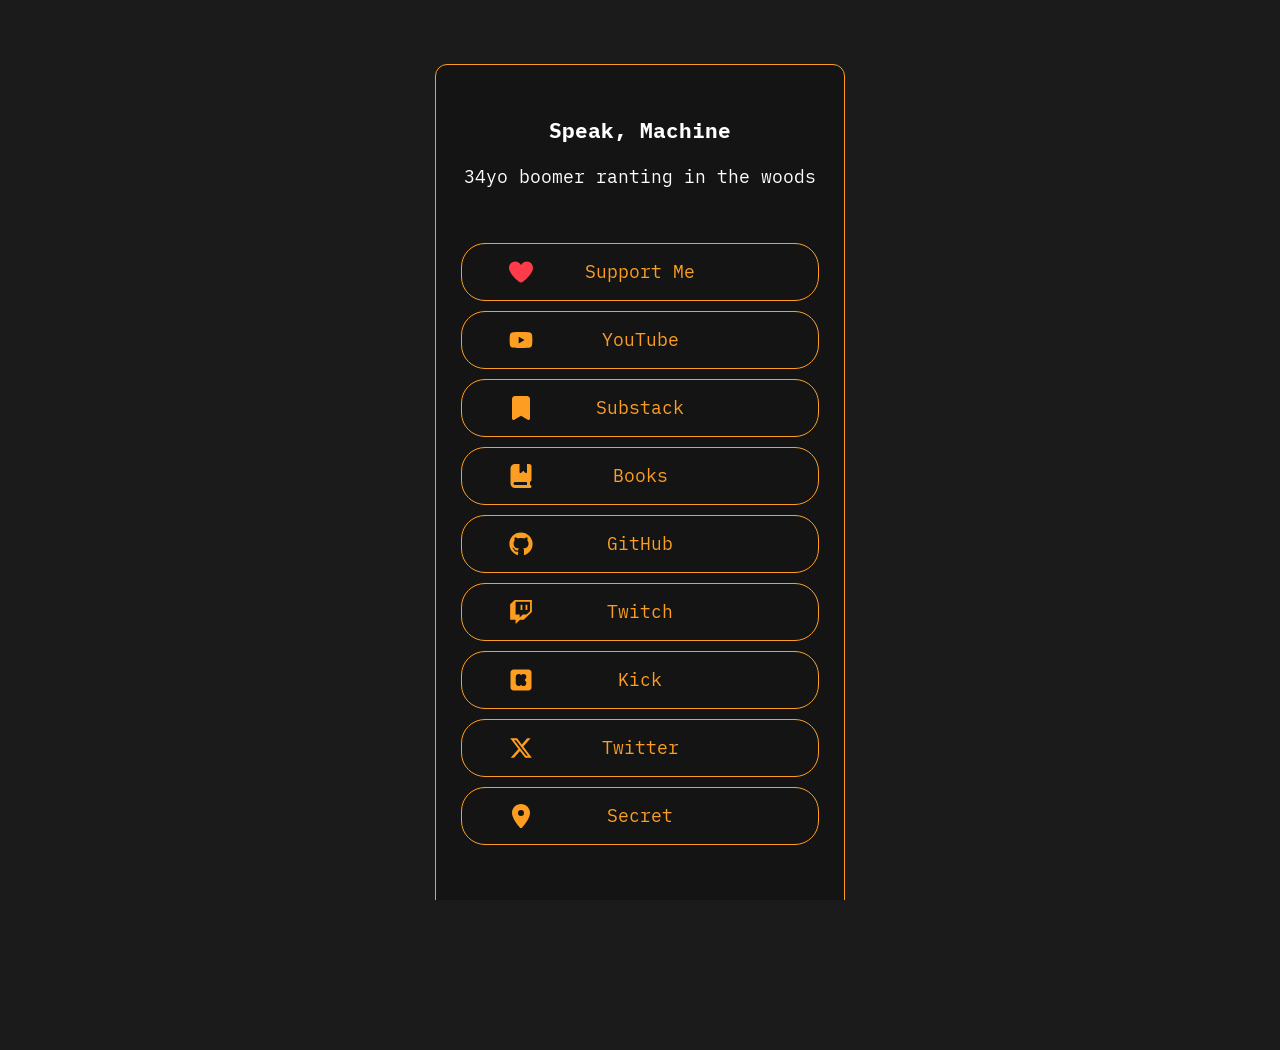
<file: index.html>
<!DOCTYPE html>
<html lang="en">

    <head>
        <meta charset="UTF-8">
        <meta name="viewport" content="width=device-width, initial-scale=1.0">

        <!-- Temporary password: yourmom -->
        <!-- Boy, it sure would be awkward if I forgot to delete this ;) -->

        <link rel="preload" href="/fonts/iAWriterMonoS-Regular.woff2" as="font" type="font/woff2" crossorigin>
        <link rel="preload" href="/fonts/iAWriterMonoS-Bold.woff2" as="font" type="font/woff2" crossorigin>
        <link rel="preload" href="/fonts/iAWriterMonoS-Italic.woff2" as="font" type="font/woff2" crossorigin>

        <title>Speak, Machine's Links</title>
        <meta name="description" content="A collection of Speak, Machine's links.">
        <link rel="stylesheet" href="/css/styles.css">
        <link rel="alternate" type="application/atom+xml" title="Directory Feed" href="/feed.atom">
    </head>

    <body>
        <main>
            <header>
            </header>

            <center>

                <div class="container">

                    <center class="bordered-box">

                        <center><h3>Speak, Machine</h3></center>
                        34yo boomer ranting in the woods

                        <div class="top-spacer"></div>

                        <a href="/donate/index.html" target="_blank" rel="noopener" class="body-link">
                            <div class="button">
                                <div class="left">
                                    <img src="/assets/heart.svg" width="24" height="24" alt="website" class="icon">
                                </div>
                                <div class="center">Support Me</div>
                            </div>
                        </a>

                        <a href="https://www.youtube.com/@speakmachinex" target="_blank" rel="noopener" class="body-link">
                            <div class="button">
                                <div class="left">
                                    <img src="/assets/youtube.svg" width="24" height="24" alt="youtube" class="icon">
                                </div>
                                <div class="center">YouTube</div>
                            </div>
                        </a>

                        <a href="https://substack.com/@speakmachine" target="_blank" rel="noopener" class="body-link">
                            <div class="button">
                                <div class="left">
                                    <img src="/assets/bookmark.svg" width="24" height="24" alt="substack" class="icon">
                                </div>
                                <div class="center">Substack</div>
                            </div>
                        </a>


                        <a href="https://github.com/bcionescu/books" target="_blank" rel="noopener" class="body-link">
                            <div class="button">
                                <div class="left">
                                    <img src="/assets/book-bookmark.svg" width="24" height="24" alt="books" class="icon">
                                </div>
                                <div class="center">Books</div>
                            </div>
                        </a>

                        <a href="https://github.com/bcionescu" target="_blank" rel="noopener" class="body-link">
                            <div class="button">
                                <div class="left">
                                    <img src="/assets/github.svg" width="24" height="24" alt="github" class="icon">
                                </div>
                                <div class="center">GitHub</div>
                            </div>
                        </a>

                        <a href="https://www.twitch.tv/speakmachine" target="_blank" rel="noopener" class="body-link">
                            <div class="button">
                                <div class="left">
                                    <img src="/assets/twitch.svg" width="24" height="24" alt="twitch" class="icon">
                                </div>
                                <div class="center">Twitch</div>
                            </div>
                        </a>

                        <a href="https://kick.com/speakmachinex" target="_blank" rel="noopener" class="body-link">
                            <div class="button">
                                <div class="left">
                                    <img src="/assets/kickstarter.svg" width="24" height="24" alt="kickstarter" class="icon">
                                </div>
                                <div class="center">Kick</div>
                            </div>
                        </a>

                        <a href="https://x.com/speakmachinex" target="_blank" rel="noopener" class="body-link">
                            <div class="button">
                                <div class="left">
                                    <img src="/assets/x-twitter.svg" width="24" height="24" alt="twitter" class="icon">
                                </div>
                                <div class="center">Twitter</div>
                            </div>
                        </a>

                        <a href="https://based.academy" target="_blank" rel="noopener" class="body-link">
                            <div class="button">
                                <div class="left">
                                    <img src="/assets/location-dot.svg" width="24" height="24" alt="website" class="icon">
                                </div>
                                <div class="center">Secret</div>
                            </div>
                        </a>

                        <p></p>

                        <div class="bottom-spacer"></div>

                        <br><p><center>Created by <a href="https://github.com/bcionescu/speakmachine.link" target="_blank" rel="noopener" class="body-link"><img src="/assets/github.svg" width="24" height="24" alt="GitHub" class="icon icon-top"> Speak, Machine.</a></center></p>

                </div>
            </center>
        </main>
    </body>

</html>
</file>
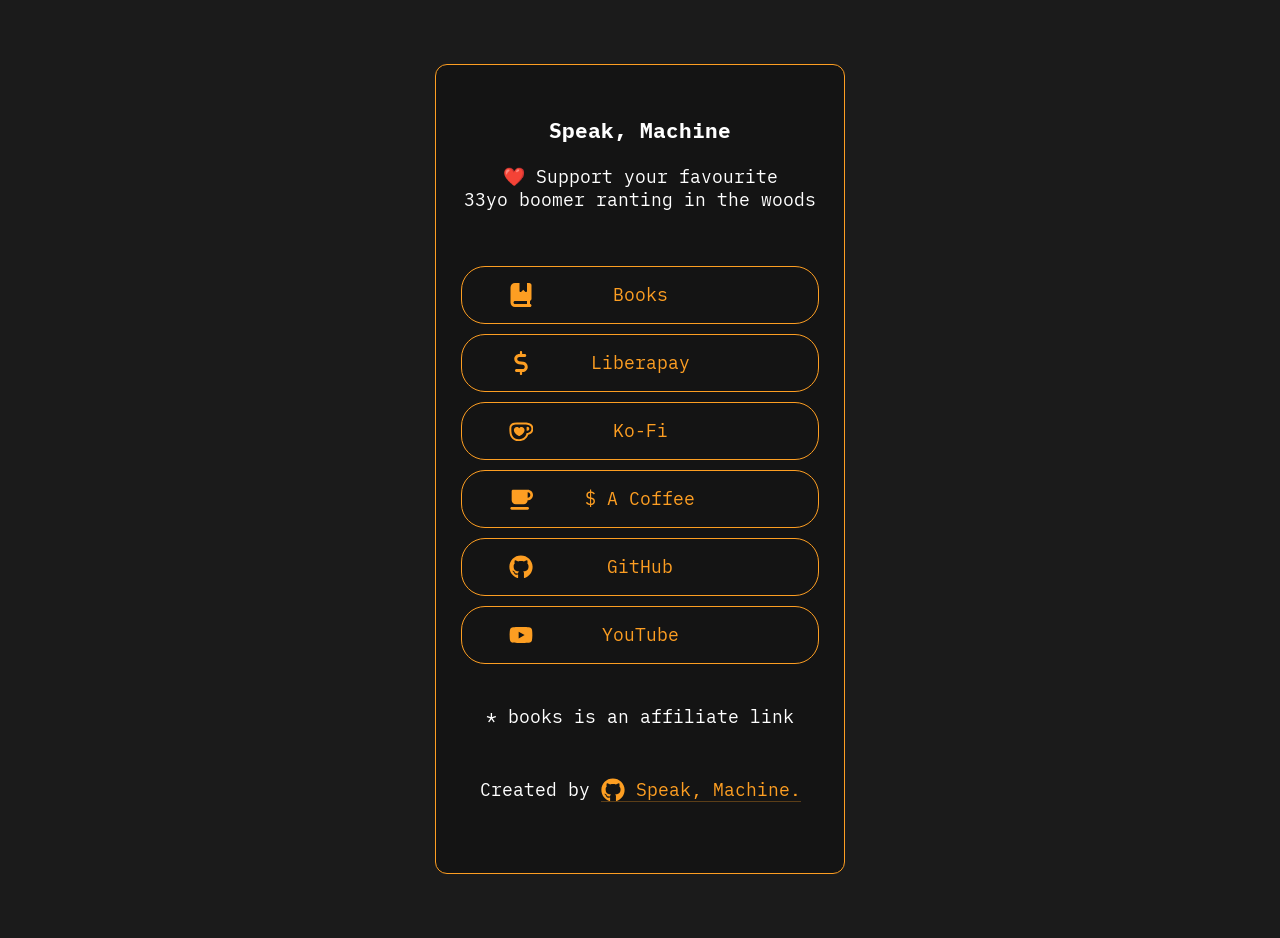
<file: donate/index.html>
<!DOCTYPE html>
<html lang="en">

    <head>
        <meta charset="UTF-8">
        <meta name="viewport" content="width=device-width, initial-scale=1.0">

        <!-- Temporary password: yourmom -->
        <!-- Boy, it sure would be awkward if I forgot to delete this ;) -->

        <link rel="preload" href="/fonts/iAWriterMonoS-Regular.woff2" as="font" type="font/woff2" crossorigin>
        <link rel="preload" href="/fonts/iAWriterMonoS-Bold.woff2" as="font" type="font/woff2" crossorigin>
        <link rel="preload" href="/fonts/iAWriterMonoS-Italic.woff2" as="font" type="font/woff2" crossorigin>

        <title>Speak, Machine's Links</title>
        <meta name="description" content="A collection of Speak, Machine's links.">
        <link rel="stylesheet" href="/css/styles.css">
        <link rel="alternate" type="application/atom+xml" title="Directory Feed" href="/feed.atom">
    </head>

    <body>
        <main>
            <header>
                <!-- <div class="top-links-container"> -->
                <!--   <a class="top-center-link" href="/" rel="noopener noreferrer">speak machine's links</a> -->
                <!-- </div> -->
            </header>

            <center>

                <div class="container">

                    <center class="bordered-box">

                        <center><h3>Speak, Machine</h3></center>
                        ❤️ Support your favourite<br>
                        33yo boomer ranting in the woods

                        <div class="top-spacer"></div>

                        <a href="https://geni.us/Protectorate" target="_blank" rel="noopener" class="body-link">
                            <div class="button">
                                <div class="left">
                                    <img src="/assets/book-bookmark.svg" width="24" height="24" alt="website" class="icon">
                                </div>
                                <div class="center">Books</div>
                            </div>
                        </a>

                        <a href="https://liberapay.com/bcionescu/" target="_blank" rel="noopener" class="body-link">
                            <div class="button">
                                <div class="left">
                                    <img src="/assets/dollar.svg" width="24" height="24" alt="website" class="icon">
                                </div>
                                <div class="center">Liberapay</div>
                            </div>
                        </a>

                        <a href="https://ko-fi.com/bcionescu" target="_blank" rel="noopener" class="body-link">
                            <div class="button">
                                <div class="left">
                                    <img src="/assets/ko-fi.svg" width="24" height="24" alt="website" class="icon">
                                </div>
                                <div class="center">Ko-Fi</div>
                            </div>
                        </a>

                        <a href="https://buymeacoffee.com/bcionescu" target="_blank" rel="noopener" class="body-link">
                            <div class="button">
                                <div class="left">
                                    <img src="/assets/coffee.svg" width="24" height="24" alt="website" class="icon">
                                </div>
                                <div class="center">$ A Coffee</div>
                            </div>
                        </a>

                        <a href="https://github.com/sponsors/bcionescu" target="_blank" rel="noopener" class="body-link">
                            <div class="button">
                                <div class="left">
                                    <img src="/assets/github.svg" width="24" height="24" alt="website" class="icon">
                                </div>
                                <div class="center">GitHub</div>
                            </div>
                        </a>

                        <a href="https://www.youtube.com/channel/UCMkMs3Val6p1J6ZJe-TJ65Q/join" target="_blank" rel="noopener" class="body-link">
                            <div class="button">
                                <div class="left">
                                    <img src="/assets/youtube.svg" width="24" height="24" alt="website" class="icon">
                                </div>
                                <div class="center">YouTube</div>
                            </div>
                        </a>

                        <p></p>

                        <br>
                        * books is an affiliate link

                        <div class="bottom-spacer"></div>

                        <br><p><center>Created by <a href="https://github.com/bcionescu/speakmachine.link" target="_blank" rel="noopener" class="body-link"><img src="/assets/github.svg" width="24" height="24" alt="GitHub" class="icon icon-top"> Speak, Machine.</a></center></p>

                        <br>

                </div>
            </center>
        </main>
    </body>

</html>
</file>
<file: css/styles.css>
/*!
 * Project Name (https://www.speakmachine.link)
 * Copyright 2026 Cristian Ionescu
 * Licensed under MIT (https://github.com/bcionescu/speakmachine.link)
 */

@font-face {
	font-family: 'iAWriterMono';
	src: url('../fonts/iAWriterMonoS-Regular.woff2') format('woff2');
	font-weight: normal;
	font-style: normal;
	font-display: swap;
}

@font-face {
	font-family: 'iAWriterMono';
	src: url('../fonts/iAWriterMonoS-Bold.woff2') format('woff2');
	font-weight: bold;
	font-style: normal;
	font-display: swap;
}

@font-face {
	font-family: 'iAWriterMono';
	src: url('../fonts/iAWriterMonoS-Italic.woff2') format('woff2');
	font-weight: normal;
	font-style: italic;
	font-display: swap;
}

html,
body {
    display: grid;
    grid-template-rows: 1fr auto;

	height: 100%;
	margin: 0;
	/* display: flex; */
	flex-direction: column;
	background-color: #1B1B1B;
	color: white;
	font-size: 18px;
	font-family: 'iAWriterMono', Consolas, Menlo, Monaco, monospace;
	overflow: auto;
}

body::-webkit-scrollbar {
  display: none;
}

.bordered-box {
  border: 0.5px solid #fd9e22;
  background-color: #141414;

  border-radius: 12px;
  padding: 30px 25px;
  margin: 10px 0;

  display: block;
  width: auto;
}

.button {
  border: 1px solid #fd9e22;
  color: #fd9e22;

  border-radius: 24px;
  padding: 16px 0px;
  margin: 10px 0;

  text-align: center;
  text-decoration: none;

  display: flex;
  transition: 0.3s ease;
  /* font-size: 16px; */
  /* cursor: pointer; */
}

.button:after {
  content: " ";
  display: block;
  flex: 1;
}

.left,
.center {
  flex: 1;
  text-align: center;
}

.button:hover {
    background-color: #FFE7B9;
    text-decoration: none;
}


img.icon {
  vertical-align: -5px;
}

img.icon-top {
  vertical-align: top;
}

img.label {
  vertical-align: -4px;
}

p {
	text-align: justify;
}

#header {
	min-height: 3rem;
}

.spacer {
	height: 0.1em;
}

.top-spacer {
	height: 2.5em;
}

.bottom-spacer {
	height: 0.5em;
}

.container {
	max-width: 32%;
	margin: 0 auto;
	padding: 3rem 1rem;
}

a.body-link {
    color: #fd9e22;
    text-decoration: none;
    border-bottom: 1px solid rgba(253, 158, 34, 0.3);
    transition: border-color 0.3s ease;
}

a.body-link:hover {
    border-bottom-color: #FFBE69;
}

footer {
	text-align: center;
	color: white;
	padding: 1rem;
	margin-top: 2rem;
}

footer a {
	color: #FFBE69;
	text-decoration: none;
}

footer a:hover {
	text-decoration: underline;
}

footer p {
	display: inline;
	margin: 0;
}

/* Tablets */
@media screen and (max-width: 1024px) {

	.header,
	.footer {
		font-size: 14px;
		padding: 10px;
	}

	.container {
		max-width: 75%;
		margin: 0 auto;
		padding: 2rem 1rem;
	}
}

/* Smaller tablets */
@media screen and (max-width: 550px) {
	h1 {
		font-size: 45px;
	}
}

/* Mobile phones */
@media screen and (max-width: 480px) {

	.header,
	.footer {
		font-size: 14px;
		padding: 10px;
	}

	.container {
		max-width: 95%;
		margin: 0 auto;
		padding: 2rem 1rem;
	}
}
</file>
